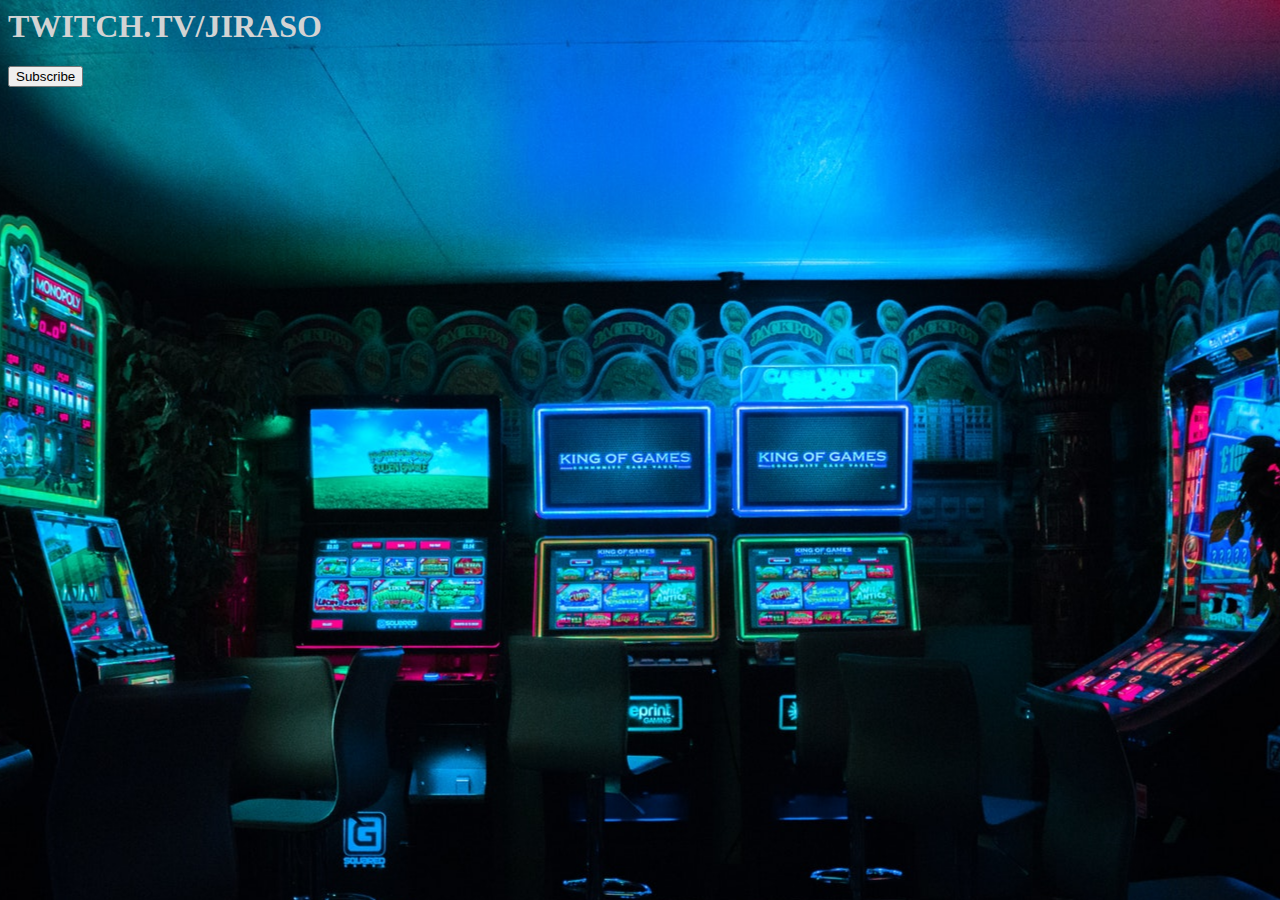
<file: index.html>
<html lang="en">
  <head>
    <meta charset="UTF-8" />
    <meta name="viewport" content="width=device-width, initial-scale=1.0" />
    <meta http-equiv="X-UA-Compatible" content="ie=edge" />
    <link
      rel="stylesheet"
      href="https://stackpath.bootstrapcdn.com/bootstrap/4.2.1/css/bootstrap.min.css"
      integrity="sha384-GJzZqFGwb1QTTN6wy59ffF1BuGJpLSa9DkKMp0DgiMDm4iYMj70gZWKYbI706tWS"
      crossorigin="anonymous"
    />
    <title>Ji Fam</title>
    <link rel="stylesheet" href="style.css" />
  </head>
  <body>
    <div class="container-fluid">
      <h1 class="display-1 text-center col col-12" id="headertext">
        TWITCH.TV/JIRASO
      </h1>
    </div>
    <div class="d-flex p-2 bd-highlight justify-content-center mt-5">
      <!-- Begin Mailchimp Signup Form -->
      <link
        href="//cdn-images.mailchimp.com/embedcode/slim-10_7.css"
        rel="stylesheet"
        type="text/css"
      />
      <style type="text/css">
        #mc_embed_signup {
          clear: left;
          font: 14px Helvetica, Arial, sans-serif;
        }
        /* Add your own Mailchimp form style overrides in your site stylesheet or in this style block.
	   We recommend moving this block and the preceding CSS link to the HEAD of your HTML file. */
      </style>
      <div id="mc_embed_signup">
        <form
          action="https://twitch.us20.list-manage.com/subscribe/post?u=660611ac7f0b5841a32208478&amp;id=56221d089c"
          method="post"
          id="mc-embedded-subscribe-form"
          name="mc-embedded-subscribe-form"
          class="validate"
          target="_blank"
          novalidate
        >
          <div id="mc_embed_signup_scroll">
            <!-- real people should not fill this in and expect good things - do not remove this or risk form bot signups-->
            <div style="position: absolute; left: -5000px;" aria-hidden="true">
              <input
                type="text"
                name="b_660611ac7f0b5841a32208478_56221d089c"
                tabindex="-1"
                value=""
              />
            </div>
            <div class="clear">
              <input
                type="submit"
                value="Subscribe"
                name="subscribe"
                id="mc-embedded-subscribe"
                class="btn btn-secondary"
              />
            </div>
          </div>
        </form>
      </div>

      <!--End mc_embed_signup-->
    </div>

    <script
      src="https://code.jquery.com/jquery-3.3.1.slim.min.js"
      integrity="sha384-q8i/X+965DzO0rT7abK41JStQIAqVgRVzpbzo5smXKp4YfRvH+8abtTE1Pi6jizo"
      crossorigin="anonymous"
    ></script>
    <script
      src="https://cdnjs.cloudflare.com/ajax/libs/popper.js/1.14.6/umd/popper.min.js"
      integrity="sha384-wHAiFfRlMFy6i5SRaxvfOCifBUQy1xHdJ/yoi7FRNXMRBu5WHdZYu1hA6ZOblgut"
      crossorigin="anonymous"
    ></script>
    <script
      src="https://stackpath.bootstrapcdn.com/bootstrap/4.2.1/js/bootstrap.min.js"
      integrity="sha384-B0UglyR+jN6CkvvICOB2joaf5I4l3gm9GU6Hc1og6Ls7i6U/mkkaduKaBhlAXv9k"
      crossorigin="anonymous"
    ></script>
  </body>
</html>
</file>
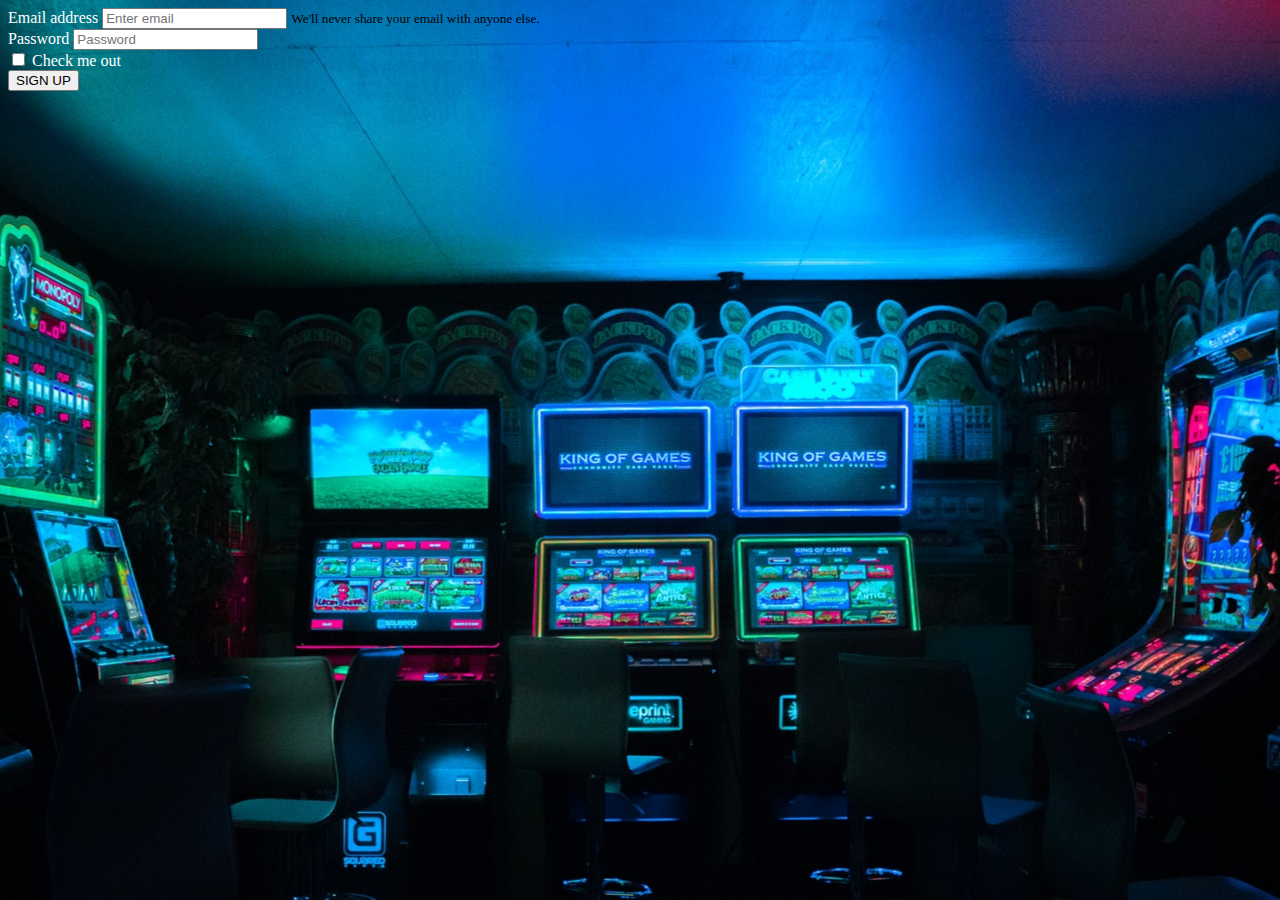
<file: signup.html>
<html lang="en">
  <head>
    <meta charset="UTF-8" />
    <meta name="viewport" content="width=device-width, initial-scale=1.0" />
    <meta http-equiv="X-UA-Compatible" content="ie=edge" />
    <link
      rel="stylesheet"
      href="https://stackpath.bootstrapcdn.com/bootstrap/4.2.1/css/bootstrap.min.css"
      integrity="sha384-GJzZqFGwb1QTTN6wy59ffF1BuGJpLSa9DkKMp0DgiMDm4iYMj70gZWKYbI706tWS"
      crossorigin="anonymous"
    />
    <title>Gamer's Corner</title>
    <link rel="stylesheet" href="style.css" />
  </head>
  <body>
    <form>
    <div class="container mt-5 w-50">
      <div class="form-group">
        <label for="exampleInputEmail1">Email address</label>
        <input
          type="email"
          class="form-control"
          id="exampleInputEmail1"
          aria-describedby="emailHelp"
          placeholder="Enter email"
        />
        <small id="emailHelp" class="form-text text-muted"
          >We'll never share your email with anyone else.</small
        >
      </div>
      <div class="form-group">
        <label for="exampleInputPassword1">Password</label>
        <input
          type="password"
          class="form-control"
          id="exampleInputPassword1"
          placeholder="Password"
        />
      </div>
      <div class="form-group form-check">
        <input type="checkbox" class="form-check-input" id="exampleCheck1" />
        <label class="form-check-label" for="exampleCheck1">Check me out</label>
      </div>
      <button type="submit" class="badge badge-pill badge-secondary p-2">SIGN UP</button>
    </form>
    </div>

    <script
      src="https://code.jquery.com/jquery-3.3.1.slim.min.js"
      integrity="sha384-q8i/X+965DzO0rT7abK41JStQIAqVgRVzpbzo5smXKp4YfRvH+8abtTE1Pi6jizo"
      crossorigin="anonymous"
    ></script>
    <script
      src="https://cdnjs.cloudflare.com/ajax/libs/popper.js/1.14.6/umd/popper.min.js"
      integrity="sha384-wHAiFfRlMFy6i5SRaxvfOCifBUQy1xHdJ/yoi7FRNXMRBu5WHdZYu1hA6ZOblgut"
      crossorigin="anonymous"
    ></script>
    <script
      src="https://stackpath.bootstrapcdn.com/bootstrap/4.2.1/js/bootstrap.min.js"
      integrity="sha384-B0UglyR+jN6CkvvICOB2joaf5I4l3gm9GU6Hc1og6Ls7i6U/mkkaduKaBhlAXv9k"
      crossorigin="anonymous"
    ></script>
  </body>
</html>
</file>
<file: style.css>
body{
    background: url(background.jpg);
    background-position: center;
    background-position-y: 20%;
    display: block;
}
#headertext{
    top:2rem;
    color:rgb(211, 211, 211);
}
label{
    color:white;
}
</file>
